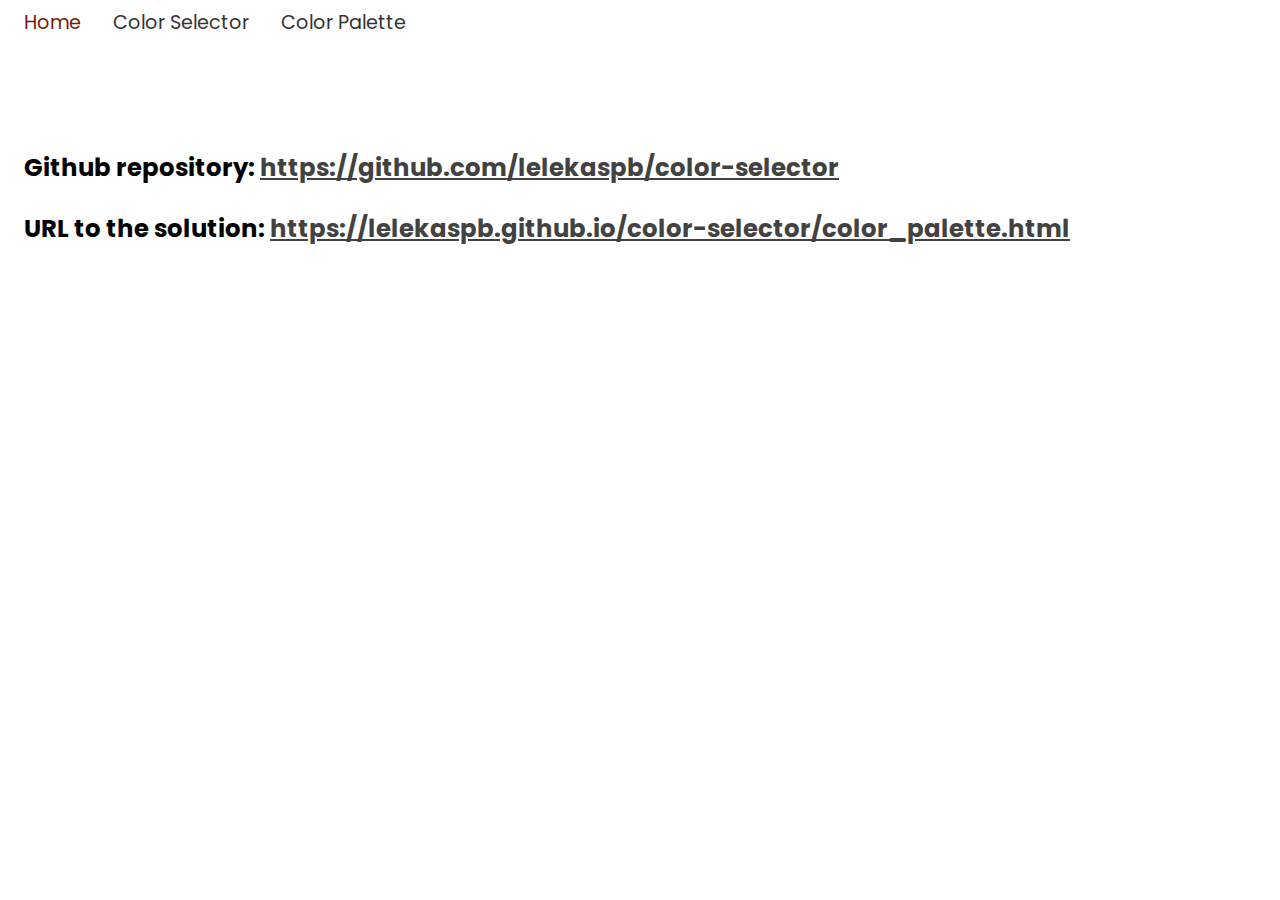
<file: index.html>
<!DOCTYPE html>
<html lang="en">
  <head>
    <meta charset="UTF-8" />
    <meta http-equiv="X-UA-Compatible" content="IE=edge" />
    <meta name="viewport" content="width=device-width, initial-scale=1.0" />
    <link rel="stylesheet" href="main.css" />
    <title>11C.03.03 & 11C.03.04</title>
  </head>
  <body>
    <header>
      <nav>
        <ul>
          <li><a href="index.html" class="active">Home</a></li>
          <li><a href="color_selector.html">Color Selector</a></li>
          <li><a href="color_palette.html">Color Palette</a></li>
        </ul>
      </nav>
    </header>
    <main id="frontpage">
      <h3>
        Github repository:
        <a href="https://github.com/lelekaspb/color-selector"
          >https://github.com/lelekaspb/color-selector</a
        >
      </h3>
      <h3>
        URL to the solution:
        <a href="https://lelekaspb.github.io/color-selector/color_palette.html"
          >https://lelekaspb.github.io/color-selector/color_palette.html</a
        >
      </h3>
    </main>
  </body>
</html>
</file>
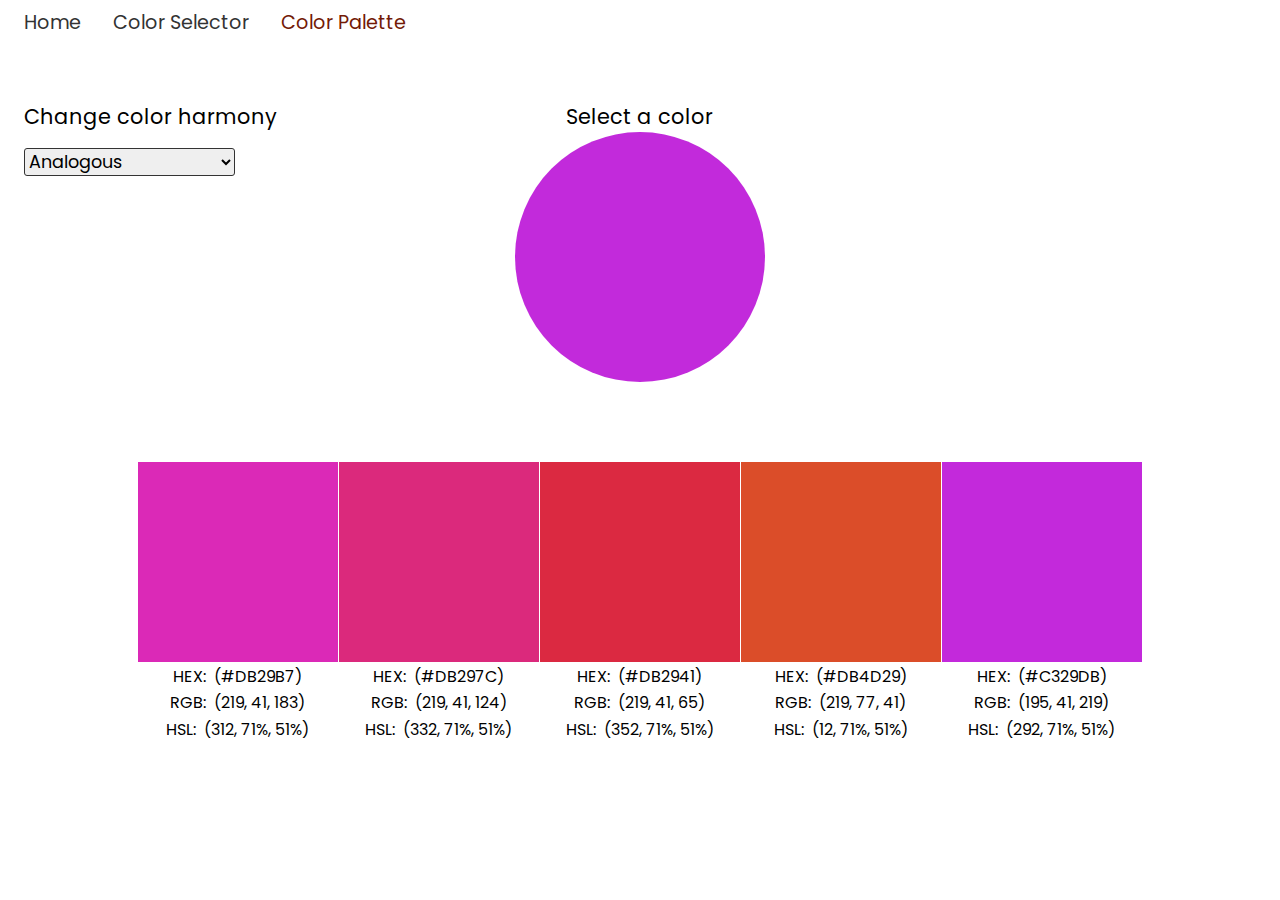
<file: color_palette.html>
<!DOCTYPE html>
<html lang="en">
  <head>
    <meta charset="UTF-8" />
    <meta http-equiv="X-UA-Compatible" content="IE=edge" />
    <meta name="viewport" content="width=device-width, initial-scale=1.0" />
    <link rel="stylesheet" href="color_palette.css" />
    <link rel="stylesheet" href="main.css" />
    <title>Color Palette Design</title>
  </head>
  <body>
    <header>
      <nav>
        <ul>
          <li><a href="index.html">Home</a></li>
          <li><a href="color_selector.html">Color Selector</a></li>
          <li><a href="color_palette.html" class="active">Color Palette</a></li>
        </ul>
      </nav>
    </header>
    <main>
      <section class="inputs">
        <div class="select_wrapper">
          <label for="harmony">Change color harmony</label>
          <select name="harmony" id="harmony">
            <option value="Analogous" selected>Analogous</option>
            <option value="Monochromatic">Monochromatic</option>
            <option value="Triad">Triad</option>
            <option value="Complementary">Complementary</option>
            <option value="Compound">Compound</option>
            <option value="Shades">Shades</option>
          </select>
        </div>
        <div class="color_grid">
          <label for="color">Select a color</label>
          <div class="input_wrapper">
            <input type="color" name="color" id="color" />
          </div>
        </div>
      </section>
      <section class="output">
        <div class="colors_wrapper">
          <div class="color_wrapper">
            <div class="color"></div>
            <div class="hex">
              HEX: &nbsp;
              <span>hex value</span>
            </div>
            <div class="rgb">
              RGB: &nbsp;
              <span>rgb value</span>
            </div>
            <div class="hsl">
              HSL: &nbsp;
              <span>hsl value</span>
            </div>
          </div>
          <div class="color_wrapper">
            <div class="color"></div>
            <div class="hex">
              HEX: &nbsp;
              <span>hex value</span>
            </div>
            <div class="rgb">
              RGB: &nbsp;
              <span>rgb value</span>
            </div>
            <div class="hsl">
              HSL: &nbsp;
              <span>hsl value</span>
            </div>
          </div>
          <div class="color_wrapper">
            <div class="color"></div>
            <div class="hex">
              HEX: &nbsp;
              <span>hex value</span>
            </div>
            <div class="rgb">
              RGB: &nbsp;
              <span>rgb value</span>
            </div>
            <div class="hsl">
              HSL: &nbsp;
              <span>hsl value</span>
            </div>
          </div>
          <div class="color_wrapper">
            <div class="color"></div>
            <div class="hex">
              HEX: &nbsp;
              <span>hex value</span>
            </div>
            <div class="rgb">
              RGB: &nbsp;
              <span>rgb value</span>
            </div>
            <div class="hsl">
              HSL: &nbsp;
              <span>hsl value</span>
            </div>
          </div>
          <div class="color_wrapper">
            <div class="color"></div>
            <div class="hex">
              HEX: &nbsp;
              <span>hex value</span>
            </div>
            <div class="rgb">
              RGB: &nbsp;
              <span>rgb value</span>
            </div>
            <div class="hsl">
              HSL: &nbsp;
              <span>hsl value</span>
            </div>
          </div>
        </div>
      </section>
    </main>
    <!-- <footer>
      <a href="index.html">Color Selector</a>
    </footer> -->
    <script src="color_palette.js"></script>
  </body>
</html>
</file>
<file: main.css>
@import url("https://fonts.googleapis.com/css2?family=Poppins:wght@400;500;600;700&display=swap");

body {
  font-size: 1.3rem;
  font-family: "Poppins", sans-serif;
}

ul {
  font-size: 1.2rem;
  font-family: "Poppins", sans-serif;
  list-style: none;
  margin: 0;
  padding: 0;
  display: flex;
}

li > a {
  text-decoration: none;
  color: #333;
  padding: 1rem;
}

a.active {
  color: #731a06;
}

main#frontpage {
  margin-top: 7rem;
  margin-left: 1rem;
}

main#frontpage a {
  color: #424242;
}

main#frontpage a:hover {
  color: #696969;
}
</file>
<file: color_palette.css>
@import url("https://fonts.googleapis.com/css2?family=Poppins:wght@400;500;600;700&display=swap");

body {
  font-size: 1.2rem;
  font-family: "Poppins", sans-serif;
}

.inputs {
  display: grid;
  grid-template-columns: 1fr 1fr 1fr;
  margin-top: 4rem;
}

.select_wrapper {
  grid-column: 1 / span 1;
  display: flex;
  flex-direction: column;
}

.select_wrapper > label {
  margin-left: 1rem;
}

select {
  width: 50%;
  font-size: 1.1rem;
  font-family: "Poppins", sans-serif;
  border: 1px solid #333;
  border-radius: 3px;
  margin-top: 1rem;
  margin-left: 1rem;
}

.color_grid {
  grid-column: 2 / span 1;
  width: 100%;
  height: auto;
  display: flex;
  flex-direction: column;
  align-items: center;
}

.color_grid label {
  font-size: 1.3rem;
}

.input_wrapper {
  width: 250px;
  height: 250px;
  overflow: hidden;
  border-radius: 100%;
  justify-self: center;
}

input[type="color"] {
  width: 100%;
  height: 100%;
  border-radius: 100%;
  transform: scale(1.1);
  cursor: pointer;
}

.output {
  margin-top: 5rem;
}
.colors_wrapper {
  display: flex;
  justify-content: center;
  font-size: 1rem;
}

.color_wrapper:not(.color_wrapper:last-child) {
  margin-right: 1px;
}

.color_wrapper > *:not(.color_wrapper > *:first-child) {
  display: flex;
  justify-content: center;
  margin: 0.1rem 0;
}

.color {
  width: 200px;
  height: 200px;
  background-color: #333;
}

footer {
  margin: 5rem 0 0 0;
}
</file>
